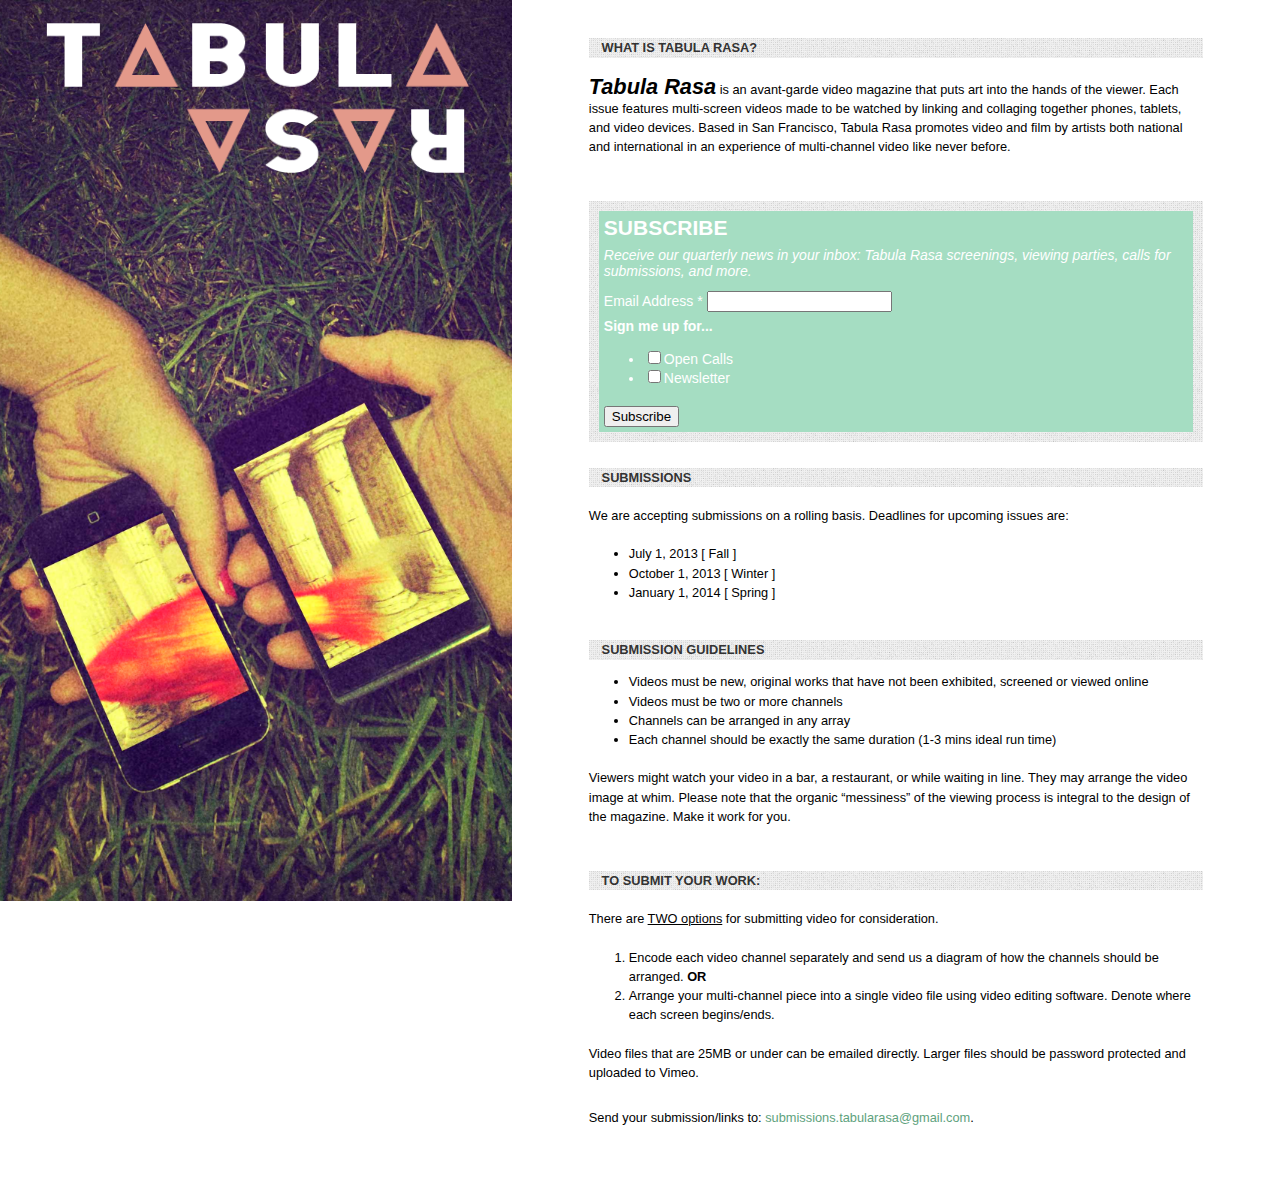
<file: src/index.html>
<html>
    <head>
        <meta http-equiv="Content-type" content="text/html; charset=utf-8">
        <meta name="viewport" content="width=device-width, initial-scale=1, minimum-scale=1">
        <meta name="apple-mobile-web-app-capable" content="yes" />
        
        <title>Tabula Rasa</title>
        <link href="img/favicon.ico" rel="icon" type="image/x-icon">
        <link rel="stylesheet" type="text/css" href="stylesheets/screen.css" />
        <script src="js/jquery-1.9.1.min.js" type="text/javascript" charset="utf-8"></script>
        <script>
            $(function() {
                $(window).resize(function() {
                    if ($(this).width() < 768) {
                        document.getElementById('tr-cover').className= 'top-panel';
                        document.getElementById('tr-content').className ='main-panel-below';
                    } else {
                        document.getElementById('tr-cover').className= 'sidebar';
                        document.getElementById('tr-content').className ='main-panel';
                    }
                });
                $(window).resize();
            });
        </script>
    </head>
    
    <body>
        <div id="tr-cover" class="sidebar">
            <div class="logo"></div>
        </div>
        
        <div id="tr-content" class="main-panel">
            <section>
                <header>What is Tabula Rasa?</header>
            
                <p><span class="tara-title">Tabula Rasa</span> is an avant-garde video magazine that puts art into the hands of the viewer. Each issue features multi-screen videos made to be watched by linking and collaging together phones, tablets, and video devices. Based in San Francisco, Tabula Rasa promotes video and film by artists both national and international in an experience of multi-channel video like never before. </p>
            </section>
            
            <section class="form-panel">
                <link href="http://cdn-images.mailchimp.com/embedcode/classic-081711.css" rel="stylesheet" type="text/css">
                <div id="mc_embed_signup">
                <form action="http://rasatabularasa.us5.list-manage.com/subscribe/post?u=c437d4d853e508ccf4e63eeca&amp;id=50d336433a" method="post" id="mc-embedded-subscribe-form" name="mc-embedded-subscribe-form" class="validate" target="_blank" novalidate>
                	<h2>SUBSCRIBE</h2>
                	<p>Receive our quarterly news in your inbox: Tabula Rasa screenings, viewing parties, calls for submissions, and more.</p>
                    <div class="mc-field-group">
                    	<label for="mce-EMAIL">Email Address  <span class="asterisk">*</span>
                    </label>
                    	<input type="email" value="" name="EMAIL" class="required email" id="mce-EMAIL">
                    </div>
                    <div class="mc-field-group input-group">
                        <strong>Sign me up for... </strong>
                        <ul>
                            <li><input type="checkbox" value="1" name="group[15969][1]" id="mce-group[15969]-15969-0"><label for="mce-group[15969]-15969-0">Open Calls</label></li>
                            <li><input type="checkbox" value="2" name="group[15969][2]" id="mce-group[15969]-15969-1"><label for="mce-group[15969]-15969-1">Newsletter</label></li>
                        </ul>
                    </div>
                	<div id="mce-responses" class="clear">
                		<div class="response" id="mce-error-response" style="display:none"></div>
                		<div class="response" id="mce-success-response" style="display:none"></div>
                	</div>	
                	<div class="clear"><input type="submit" value="Subscribe" name="subscribe" id="mc-embedded-subscribe" class="button"></div>
                </form>
                </div>
            </section>
            
            <section>
                <header>Submissions</header>
                
                <p>We are accepting submissions on a rolling basis. Deadlines for upcoming issues are:</p>
                    <ul>
                        <li>July 1, 2013 [ Fall ]</li>
                        <li>October 1, 2013 [ Winter ]</li>
                        <li>January 1, 2014 [ Spring ]</li>
                    </ul>
            </section>
        
            <section>
                <header>Submission Guidelines</header>
                <ul>
                    <li>Videos must be new, original works that have not been exhibited, screened or viewed online</li>
                    <li>Videos must be two or more channels</li>
                    <li>Channels can be arranged in any array</li>
                    <li>Each channel should be exactly the same duration (1-3 mins ideal run time)</li>
                </ul>

                <p>Viewers might watch your video in a bar, a restaurant, or while waiting in line. They may arrange the video image at whim. Please note that the organic “messiness” of the viewing process is integral to the design of the magazine. Make it work for you.</p>
                
            </section>
            
            <section>
                <header>To Submit your work:</header>
                
                <p>There are <u>TWO options</u> for submitting video for consideration.</p>
                <ol>
                    <li>Encode each video channel separately and send us a diagram of how the channels should be arranged. <b>OR</b></li>
                    <li>Arrange your multi-channel piece into a single video file using video editing software. Denote where each screen begins/ends.</li>
                </ol>
                
    
                <p>Video files that are 25MB or under can be emailed directly. Larger files should be password protected and uploaded to Vimeo.</p>
                <p>Send your submission/links to: <a href="mailto:submissions.tabularasa@gmail.com?subject=submissions">submissions.tabularasa@gmail.com</a>.</p>
            
            </section>
            
        </div>
    </body>
</html>
</file>
<file: src/stylesheets/screen.css>
/* Welcome to Compass.
 * In this file you should write your main styles. (or centralize your imports)
 * Import this file using the following HTML or equivalent:
 * <link href="/stylesheets/screen.css" media="screen, projection" rel="stylesheet" type="text/css" /> */
/* line 15, ../sass/screen.scss */
html {
  width: 100%;
}

/* line 19, ../sass/screen.scss */
body {
  width: 100%;
  background-color: white;
  color: black;
  font-family: Helvetica, Arial, sans-serif;
  margin: 0px;
}

/* line 27, ../sass/screen.scss */
a {
  text-decoration: none;
  color: #5ea27d;
}

/* line 32, ../sass/screen.scss */
a:hover {
  text-decoration: underline;
}

/* line 36, ../sass/screen.scss */
header {
  font-weight: bold;
  color: #333;
  text-transform: uppercase;
  padding-left: 1em;
  background: transparent url("../img/background/squairy_light.png");
}

/* line 44, ../sass/screen.scss */
section {
  padding: 1em 10%;
}

/* line 48, ../sass/screen.scss */
section p {
  padding: 0.5em 0em;
}

/* line 52, ../sass/screen.scss */
section:hover header {
  background: url("../img/background/squairy_light.png");
  color: #FFF;
  border-bottom: 14px solid #a5ddc2;
  border-right: 10px solid white;
  border-left: 20px solid transparent;
  border-top: 14px solid #a5ddc2;
  font-size: 1.3em;
  line-height: 0;
}

/* line 63, ../sass/screen.scss */
.tara-title {
  font-style: italic;
  font-weight: 600;
  font-size: 1.7em;
}

/* line 69, ../sass/screen.scss */
.sidebar {
  width: 40%;
  height: 100%;
  padding-top: 1px;
  position: fixed;
  background-color: #21122E;
  background: #21122e url("../img/grass_illustration.jpg") no-repeat center;
  -webkit-background-size: cover;
  -moz-background-size: cover;
  -o-background-size: cover;
  background-size: cover;
}

/* line 79, ../sass/screen.scss */
.main-panel {
  width: 60%;
  padding: 2% 0;
  float: right;
  font-weight: 400;
  font-size: 0.8em;
  line-height: 1.5em;
}

/* line 88, ../sass/screen.scss */
.logo {
  margin-top: 22px;
  color: #647B8A;
  font-size: 1.5em;
  font-weight: bold;
  width: 100%;
  height: 50%;
  background: url("../img/tabularasa_logo.png") no-repeat top;
  background-size: 85%;
}

/* line 99, ../sass/screen.scss */
.nav-links {
  text-align: center;
  margin: auto;
  padding: 0;
  font-size: 14px;
}

/* line 106, ../sass/screen.scss */
.nav-links > li {
  display: inline;
  margin-left: 10px;
}

/* line 111, ../sass/screen.scss */
.clear {
  clear: both;
}

/* line 115, ../sass/screen.scss */
.main-content {
  padding: 1% 3%;
  font-weight: 100;
}

/* line 120, ../sass/screen.scss */
#mc_embed_signup {
  background: url("../img/background/squairy_light.png");
  padding: 5px;
  font: 14px Helvetica,Arial,sans-serif;
}

/* line 126, ../sass/screen.scss */
#mc_embed_signup form {
  background: #a5ddc2;
  color: white;
  margin: 5px;
  border: 5px solid transparent;
}

/* line 133, ../sass/screen.scss */
#mc_embed_signup .mc-field-group {
  padding-bottom: 1% !important;
}

/* line 137, ../sass/screen.scss */
#mc_embed_signup h2 {
  margin: 0px !important;
}

/* line 141, ../sass/screen.scss */
#mc_embed_signup p {
  margin: 0 0 5px;
  font-style: italic;
}

/* line 146, ../sass/screen.scss */
#mc_embed_signup .button {
  margin-bottom: 0 !important;
}

/* ------------------------ For screen sizes < 768 ------------------------ */
/* line 151, ../sass/screen.scss */
.top-panel {
  width: 100%;
  height: 100%;
  padding-top: 1px;
  background-color: #21122E;
  background: #21122e url("../img/grass_illustration.jpg") no-repeat center;
  background-size: cover;
}

/* line 160, ../sass/screen.scss */
.main-panel-below {
  padding: 2% 0 0;
  letter-spacing: 0.07em;
  font-size: 1em;
  line-height: 1.5em;
  padding: 2% 0 0;
}
/* line 167, ../sass/screen.scss */
.main-panel-below section {
  padding: 1em 7% 0;
}
/* line 171, ../sass/screen.scss */
.main-panel-below section:hover header {
  font-size: 1.1em;
}
/* line 175, ../sass/screen.scss */
.main-panel-below #mc_embed_signup {
  padding: 10px 0 10px;
}
/* line 179, ../sass/screen.scss */
.main-panel-below #mc_embed_signup form {
  margin: 0;
}
/* line 183, ../sass/screen.scss */
.main-panel-below .form-panel {
  padding: 0;
}

/* ------------------------------------------------------------------------ */
</file>
